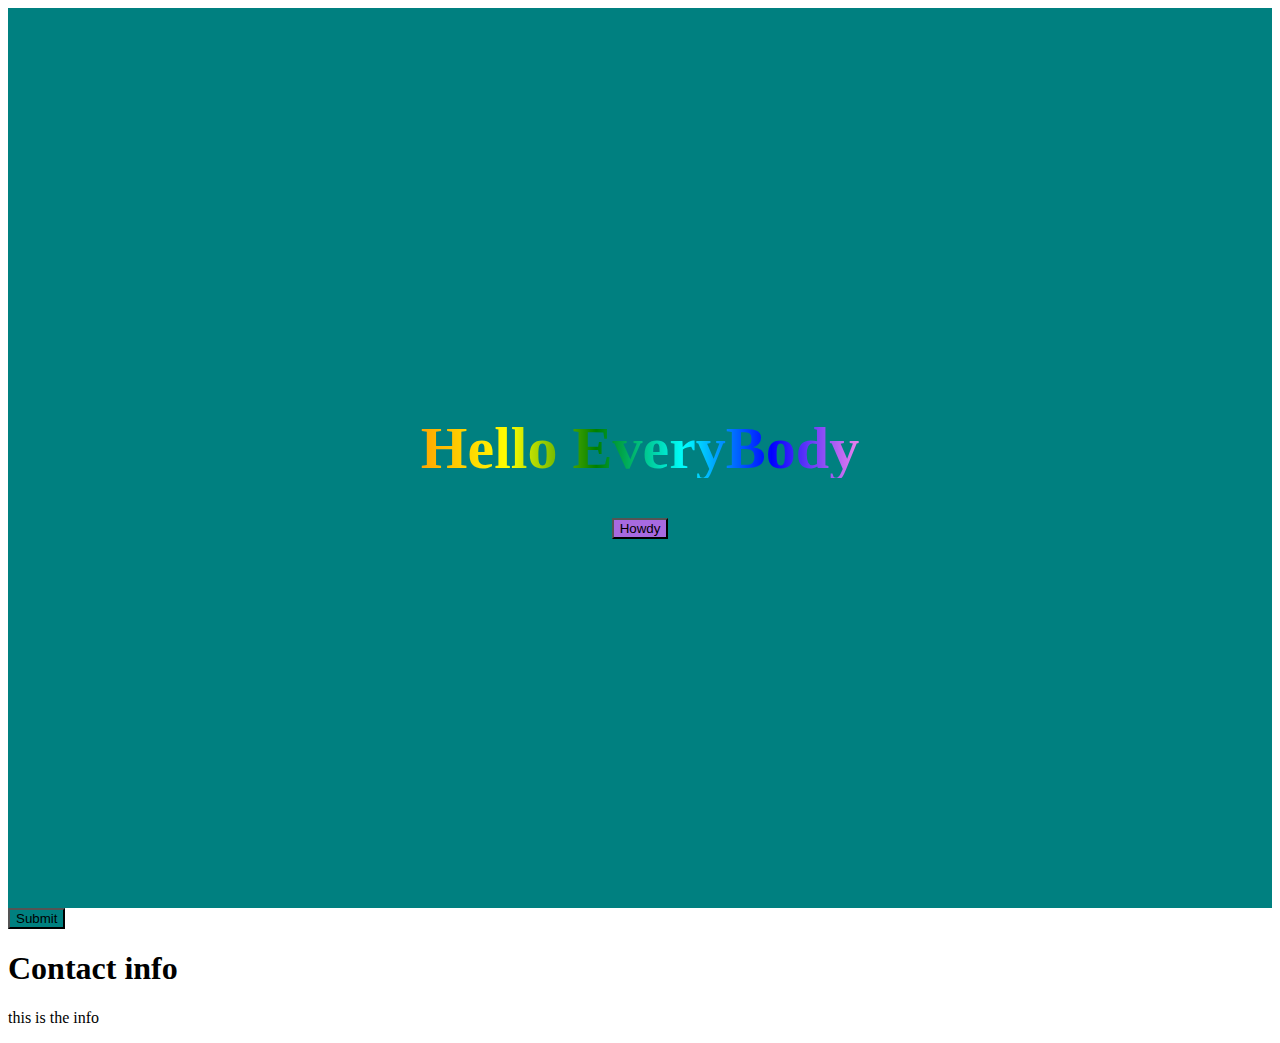
<file: SASS-practice/index.html>
<!DOCTYPE html>
<html lang="en">
<head>
    <meta charset="UTF-8">
    <meta name="viewport" content="width=device-width, initial-scale=1.0">
    <title>SASS practice</title>
    <link rel="stylesheet" href="styles/style.css">
</head>
<body>
    <header>
    <h1 class="rainbow">
        Hello EveryBody
    </h1>
    <button>Howdy</button>
    </header>
    <div class="contact">
        <button>Submit</button>
        <div class="info">
            <h1>Contact info</h1>
            <p>this is the info</p>

        </div>

    </div>
</body>
</html>
</file>
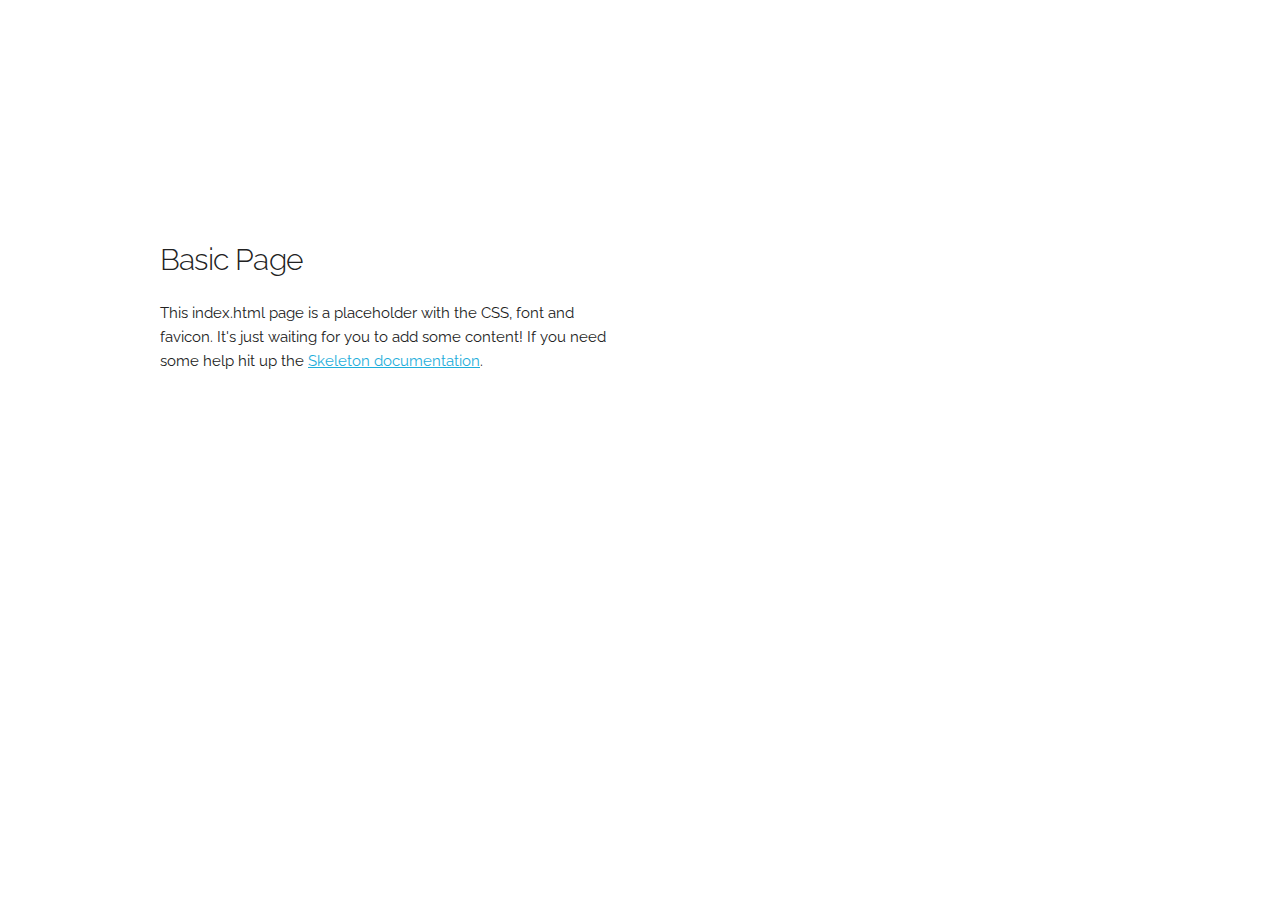
<file: Skeleton-2.0.4/index.html>
<!DOCTYPE html>
<html lang="en">
<head>

  <!-- Basic Page Needs
  –––––––––––––––––––––––––––––––––––––––––––––––––– -->
  <meta charset="utf-8">
  <title>Your page title here :)</title>
  <meta name="description" content="">
  <meta name="author" content="">

  <!-- Mobile Specific Metas
  –––––––––––––––––––––––––––––––––––––––––––––––––– -->
  <meta name="viewport" content="width=device-width, initial-scale=1">

  <!-- FONT
  –––––––––––––––––––––––––––––––––––––––––––––––––– -->
  <link href="//fonts.googleapis.com/css?family=Raleway:400,300,600" rel="stylesheet" type="text/css">

  <!-- CSS
  –––––––––––––––––––––––––––––––––––––––––––––––––– -->
  <link rel="stylesheet" href="css/normalize.css">
  <link rel="stylesheet" href="css/skeleton.css">

  <!-- Favicon
  –––––––––––––––––––––––––––––––––––––––––––––––––– -->
  <link rel="icon" type="image/png" href="images/favicon.png">

</head>
<body>

  <!-- Primary Page Layout
  –––––––––––––––––––––––––––––––––––––––––––––––––– -->
  <div class="container">
    <div class="row">
      <div class="one-half column" style="margin-top: 25%">
        <h4>Basic Page</h4>
        <p>This index.html page is a placeholder with the CSS, font and favicon. It's just waiting for you to add some content! If you need some help hit up the <a href="http://www.getskeleton.com">Skeleton documentation</a>.</p>
      </div>
    </div>
  </div>

<!-- End Document
  –––––––––––––––––––––––––––––––––––––––––––––––––– -->
</body>
</html>
</file>
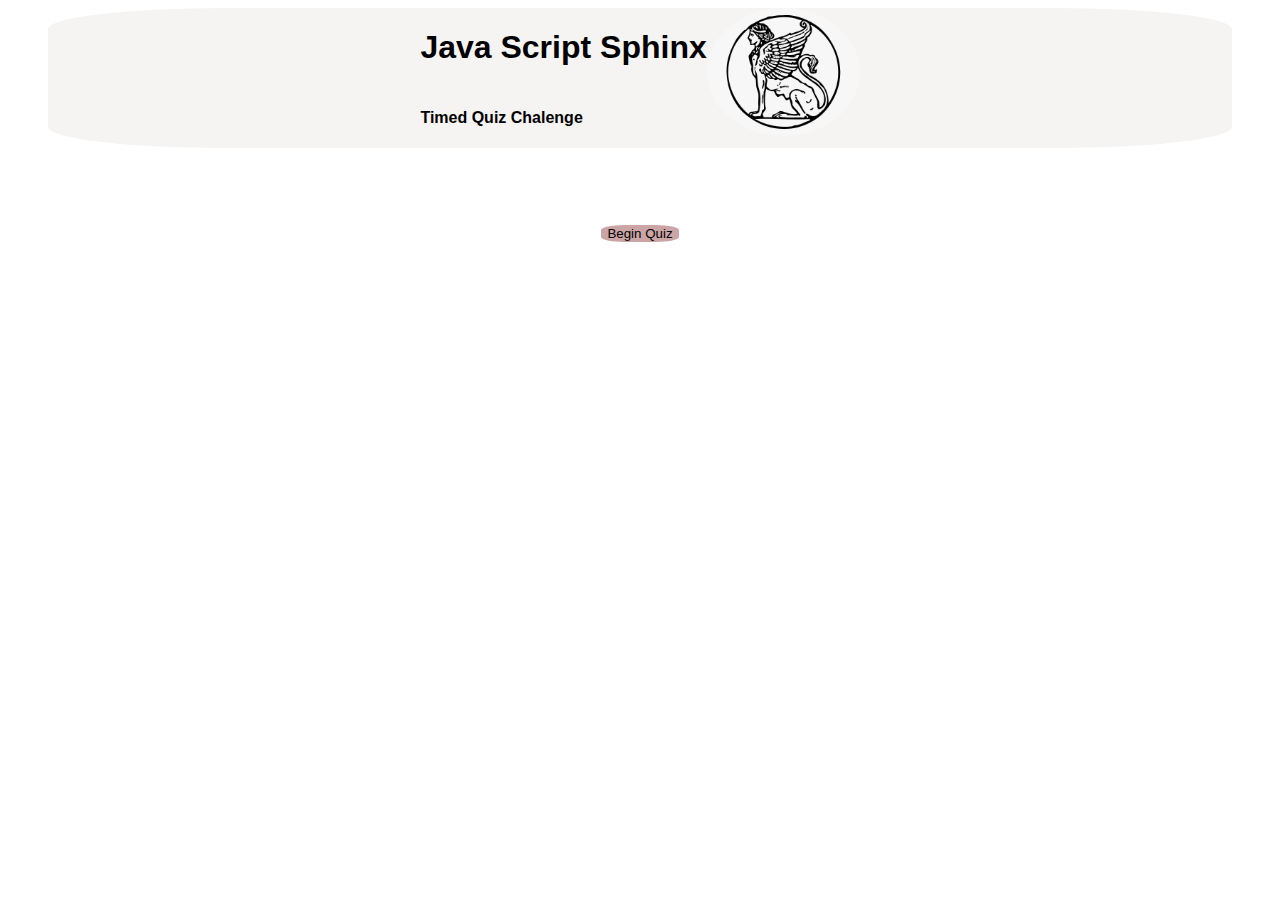
<file: Develop/js-sphynx/index.html>
<!DOCTYPE html>
<html lang="en">
<head>
    <meta charset="UTF-8">
    <meta name="viewport" content="width=device-width, initial-scale=1.0">
    <title>Java Script Quiz Sphinx</title>
    <link rel="stylesheet" href="./assets/style.css">
</head>
<body>
    <header>
        
        <div class="page-title">
        <h1>Java Script Sphinx</h1>
        <h4>Timed Quiz Chalenge <span id = "timer"></span></h4>
        </div>
        <img src="./assets/SphynxImage.png" alt="Spynx Icon">
        
    </header>
    <main id="quiz-content">
        <div id="question"></div>
        <div id= "choices">
            <div class="choice" id="A" onclick="checkAnswer('A')">
            </div>
            
            <div class="choice" id="B" onclick="checkAnswer('B')" >
            </div>
            
            <div class="choice" id="C" onclick="checkAnswer('C')">
            </div>
        
        </div>
    </main>
    <div id="start-button-container">
        <button class="start-button" onclick="start(); timeCount()">Begin Quiz</button>
    </div>
    <script src="./assets/script.js"></script>
</body>

</html>
</file>
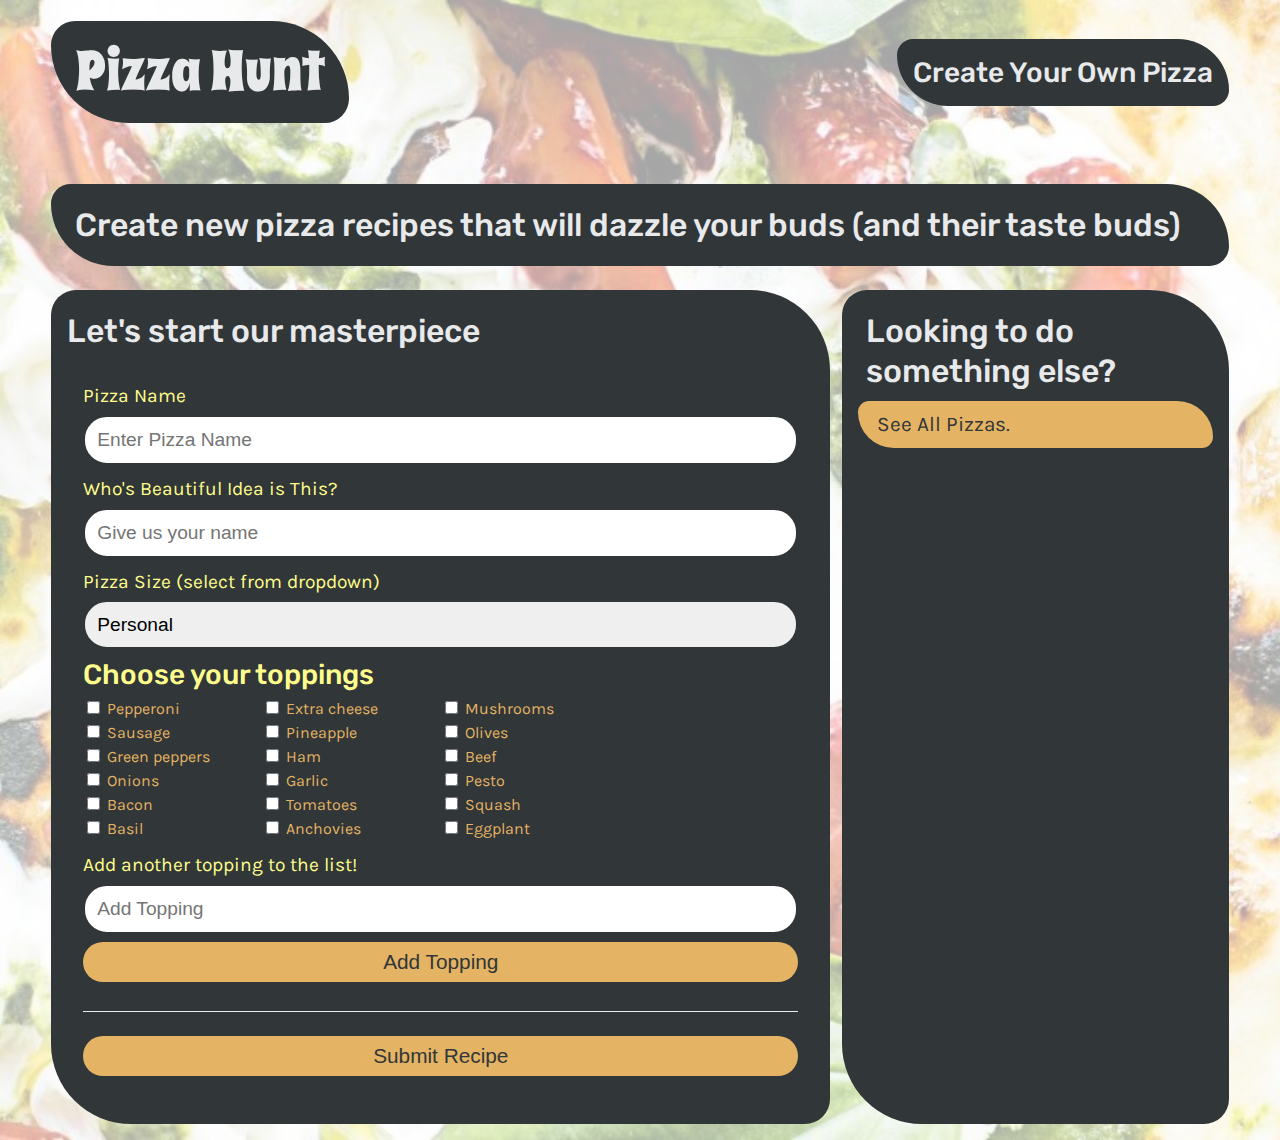
<file: fresh-pizza-hunt/public/add-pizza.html>
<!DOCTYPE html>
<html lang="en">

<head>
  <meta charset="UTF-8" />
  <meta name="viewport" content="width=device-width, initial-scale=1.0" />
  <meta http-equiv="X-UA-Compatible" content="ie=edge" />
  <title>Recipe</title>
  <link
    href="https://fonts.googleapis.com/css?family=Spicy+Rice&display=swap&family=Karla:400,700|Rubik:400,400i,700&display=swap"
    rel="stylesheet" />
  <link rel="stylesheet" href="./assets/css/style.css" />
</head>

<body>
  <header class="py-3 mb-3">
    <div class="flex-row justify-space-between align-center container-fluid mx-auto">
      <a href="/">
        <h1 class="text-light bg-dark py-3 px-4 logo round-25-80">Pizza Hunt</h1>
      </a>

      <h3 class="text-light bg-dark p-3 round-25-80">
        Create Your Own Pizza
      </h3>
    </div>
  </header>

  <main class="container-fluid flex-row mx-auto justify-space-between">
    <div class="col-12 py-3 px-4 my-4 bg-dark round-25-80">
      <h2 class="text-light">Create new pizza recipes that will dazzle your buds (and their taste buds)</h2>
    </div>

    <section class="bg-dark p-3 col-12 col-lg-8 mb-3 round-25-80">
      <h2 class="text-light ">Let's start our masterpiece</h2>
      <div class="col-12 col-lg-6 bg-dark p-3 mb-3">
        <div class="form-container">
          <form id="pizza-form">
            <div class="mb-2">
              <label for="pizza-name" class="form-label">Pizza Name</label>
              <input type="text" id="pizza-name" name="pizza-name" class="form-input" placeholder="Enter Pizza Name"
                required />
            </div>
            <div class="mb-2">
              <label for="created-by" class="form-label">Who's Beautiful Idea is This?</label>
              <input type="text" id="created-by" name="created-by" class="form-input" placeholder="Give us your name"
                required />
            </div>
            <div class="mb-2">
              <label for="pizza-size" class="form-label">Pizza Size (select from dropdown)</label>
              <select id="pizza-size" class="form-input">
                <option value="Personal">Personal</option>
                <option value="Small">Small</option>
                <option value="Medium">Medium</option>
                <option value="Large">Large</option>
                <option value="Extra Large">Extra Large</option>
              </select>
            </div>
            <h3 class="text-tertiary">Choose your toppings</h3>
            <div class="flex-row justify-space-between">
              <div class="col-auto">
                <div>
                  <input type="checkbox" id="pepperoni" name="topping" value="Pepperoni">
                  <label for="pepperoni">Pepperoni</label>
                </div>

                <div>
                  <input type="checkbox" id="sausage" name="topping" value="Sausage">
                  <label for="sausage">Sausage</label>
                </div>

                <div>
                  <input type="checkbox" id="green-peppers" name="topping" value="Green Peppers">
                  <label for="green-peppers">Green peppers</label>
                </div>

                <div>
                  <input type="checkbox" id="onions" name="topping" value="Onions">
                  <label for="onions">Onions</label>
                </div>

                <div>
                  <input type="checkbox" id="bacon" name="topping" value="Bacon">
                  <label for="bacon">Bacon</label>
                </div>

                <div>
                  <input type="checkbox" id="basil" name="topping" value="Basil">
                  <label for="basil">Basil</label>
                </div>
              </div>

              <div class="col-auto">
                <div>
                  <input type="checkbox" id="mushrooms" name="topping">
                  <label for="mushrooms">Extra cheese</label>
                </div>

                <div>
                  <input type="checkbox" id="pineapple" name="topping" value="Pineapple">
                  <label for="pineapple">Pineapple</label>
                </div>

                <div>
                  <input type="checkbox" id="ham" name="topping" value="Ham">
                  <label for="ham">Ham</label>
                </div>

                <div>
                  <input type="checkbox" id="garlic" name="topping" value="Garlic">
                  <label for="garlic">Garlic</label>
                </div>

                <div>
                  <input type="checkbox" id="tomatoes" name="topping" value="Tomatoes">
                  <label for="tomatoes">Tomatoes</label>
                </div>

                <div>
                  <input type="checkbox" id="anchovies" name="topping" value="Anchovies">
                  <label for="anchovies">Anchovies</label>
                </div>
              </div>

              <div class="col-auto">
                <div>
                  <input type="checkbox" id="mushrooms" name="topping" value="Mushrooms">
                  <label for="mushrooms">Mushrooms</label>
                </div>

                <div>
                  <input type="checkbox" id="olives" name="topping" value="Olives">
                  <label for="olives">Olives</label>
                </div>

                <div>
                  <input type="checkbox" id="beef" name="topping" value="Beef">
                  <label for="beef">Beef</label>
                </div>

                <div>
                  <input type="checkbox" id="pesto" name="topping" value="Pesto">
                  <label for="pesto">Pesto</label>
                </div>

                <div>
                  <input type="checkbox" id="squash" name="topping" value="Squash">
                  <label for="squash">Squash</label>
                </div>

                <div>
                  <input type="checkbox" id="eggplant" name="topping" value="Eggplant">
                  <label for="eggplant">Eggplant</label>
                </div>
              </div>

              <!-- custom toppings -->
              <div class="col-auto">
                <div id="custom-toppings-list"></div>
              </div>
            </div>

            <div class="w-100 display-block"></div>

            <label for="new-topping" class="form-label">Add another topping to the list!</label>
            <input type="text" id="new-topping" name="new-topping" class="form-input" placeholder="Add Topping" />

            <button type="button" id="add-topping" class="btn">Add Topping</button>

            <div class="my-4 border-light-top display-block w-100"></div>

            <button type="submit" class="btn w-100 m-auto">Submit Recipe</button>
          </form>
        </div>
    </section>

    <section class="bg-dark p-3 col-12 col-lg-4 mb-3 round-25-80 min-60-vh">
      <h2 class="text-light px-2">Looking to do something else?</h2>
      <nav>
        <a class="btn display-block round-25-80" href="/">See All Pizzas.</a>
      </nav>
    </section>

    </div>
  </main>
  <script src="./assets/js/add-pizza.js"></script>
  <script src="./assets/js/idb.js"></script>
</body>

</html>
</file>
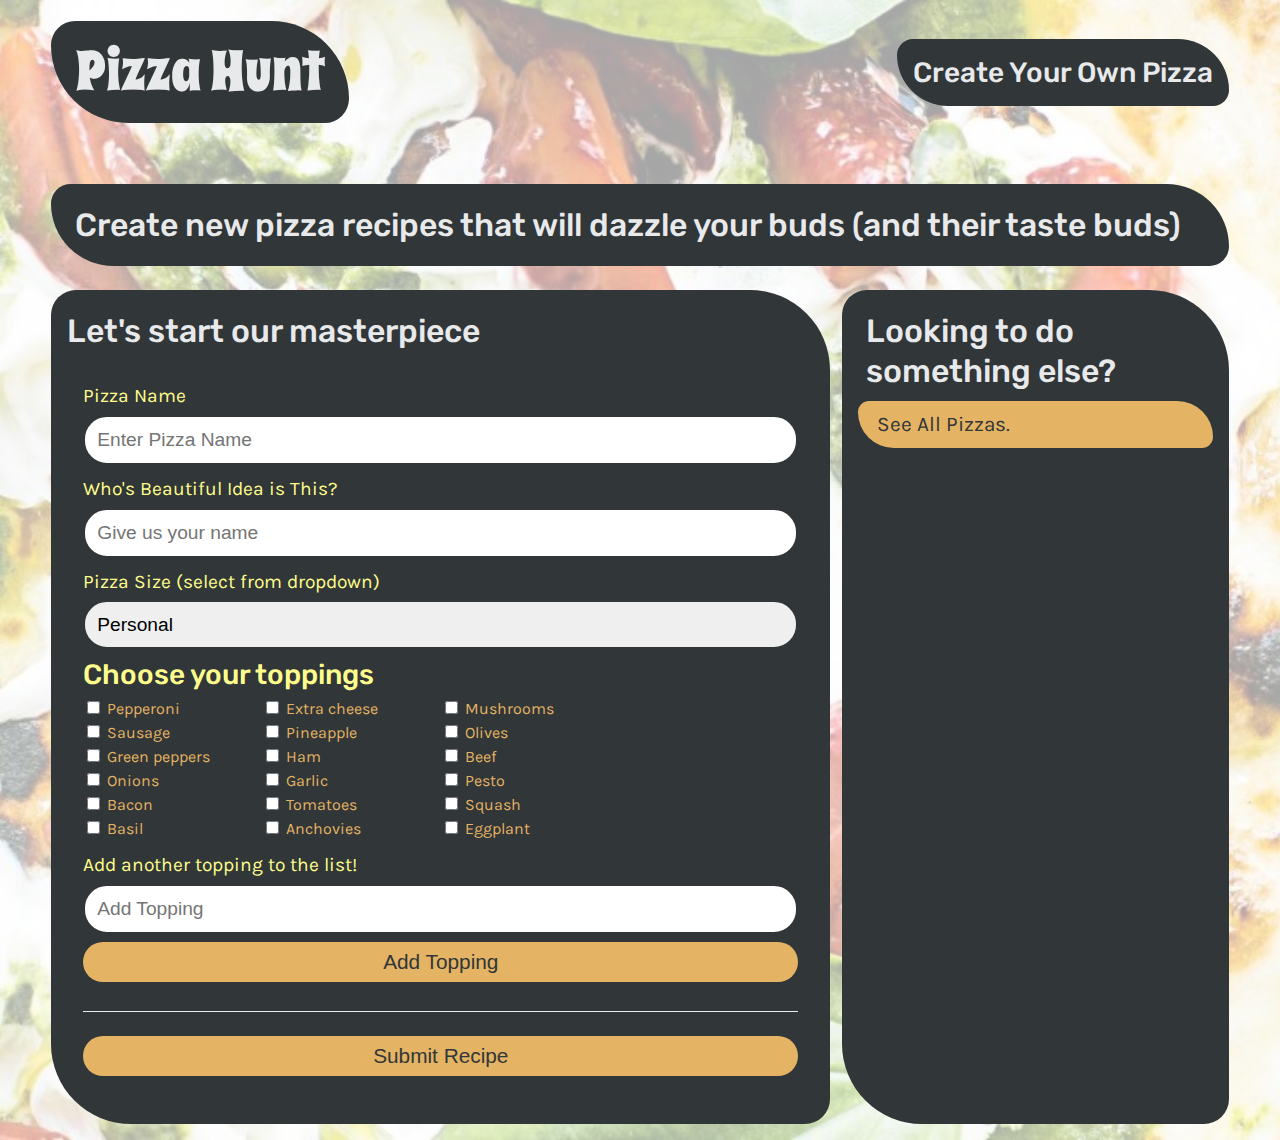
<file: pizza-hunt/public/add-pizza.html>
<!DOCTYPE html>
<html lang="en">

<head>
  <meta charset="UTF-8" />
  <meta name="viewport" content="width=device-width, initial-scale=1.0" />
  <meta http-equiv="X-UA-Compatible" content="ie=edge" />
  <title>Recipe</title>
  <link
    href="https://fonts.googleapis.com/css?family=Spicy+Rice&display=swap&family=Karla:400,700|Rubik:400,400i,700&display=swap"
    rel="stylesheet" />
  <link rel="stylesheet" href="./assets/css/style.css" />
</head>

<body>
  <header class="py-3 mb-3">
    <div class="flex-row justify-space-between align-center container-fluid mx-auto">
      <a href="/">
        <h1 class="text-light bg-dark py-3 px-4 logo round-25-80">Pizza Hunt</h1>
      </a>

      <h3 class="text-light bg-dark p-3 round-25-80">
        Create Your Own Pizza
      </h3>
    </div>
  </header>

  <main class="container-fluid flex-row mx-auto justify-space-between">
    <div class="col-12 py-3 px-4 my-4 bg-dark round-25-80">
      <h2 class="text-light">Create new pizza recipes that will dazzle your buds (and their taste buds)</h2>
    </div>

    <section class="bg-dark p-3 col-12 col-lg-8 mb-3 round-25-80">
      <h2 class="text-light ">Let's start our masterpiece</h2>
      <div class="col-12 col-lg-6 bg-dark p-3 mb-3">
        <div class="form-container">
          <form id="pizza-form">
            <div class="mb-2">
              <label for="pizza-name" class="form-label">Pizza Name</label>
              <input type="text" id="pizza-name" name="pizza-name" class="form-input" placeholder="Enter Pizza Name"
                required />
            </div>
            <div class="mb-2">
              <label for="created-by" class="form-label">Who's Beautiful Idea is This?</label>
              <input type="text" id="created-by" name="created-by" class="form-input" placeholder="Give us your name"
                required />
            </div>
            <div class="mb-2">
              <label for="pizza-size" class="form-label">Pizza Size (select from dropdown)</label>
              <select id="pizza-size" class="form-input">
                <option value="Personal">Personal</option>
                <option value="Small">Small</option>
                <option value="Medium">Medium</option>
                <option value="Large">Large</option>
                <option value="Extra Large">Extra Large</option>
              </select>
            </div>
            <h3 class="text-tertiary">Choose your toppings</h3>
            <div class="flex-row justify-space-between">
              <div class="col-auto">
                <div>
                  <input type="checkbox" id="pepperoni" name="topping" value="Pepperoni">
                  <label for="pepperoni">Pepperoni</label>
                </div>

                <div>
                  <input type="checkbox" id="sausage" name="topping" value="Sausage">
                  <label for="sausage">Sausage</label>
                </div>

                <div>
                  <input type="checkbox" id="green-peppers" name="topping" value="Green Peppers">
                  <label for="green-peppers">Green peppers</label>
                </div>

                <div>
                  <input type="checkbox" id="onions" name="topping" value="Onions">
                  <label for="onions">Onions</label>
                </div>

                <div>
                  <input type="checkbox" id="bacon" name="topping" value="Bacon">
                  <label for="bacon">Bacon</label>
                </div>

                <div>
                  <input type="checkbox" id="basil" name="topping" value="Basil">
                  <label for="basil">Basil</label>
                </div>
              </div>

              <div class="col-auto">
                <div>
                  <input type="checkbox" id="mushrooms" name="topping">
                  <label for="mushrooms">Extra cheese</label>
                </div>

                <div>
                  <input type="checkbox" id="pineapple" name="topping" value="Pineapple">
                  <label for="pineapple">Pineapple</label>
                </div>

                <div>
                  <input type="checkbox" id="ham" name="topping" value="Ham">
                  <label for="ham">Ham</label>
                </div>

                <div>
                  <input type="checkbox" id="garlic" name="topping" value="Garlic">
                  <label for="garlic">Garlic</label>
                </div>

                <div>
                  <input type="checkbox" id="tomatoes" name="topping" value="Tomatoes">
                  <label for="tomatoes">Tomatoes</label>
                </div>

                <div>
                  <input type="checkbox" id="anchovies" name="topping" value="Anchovies">
                  <label for="anchovies">Anchovies</label>
                </div>
              </div>

              <div class="col-auto">
                <div>
                  <input type="checkbox" id="mushrooms" name="topping" value="Mushrooms">
                  <label for="mushrooms">Mushrooms</label>
                </div>

                <div>
                  <input type="checkbox" id="olives" name="topping" value="Olives">
                  <label for="olives">Olives</label>
                </div>

                <div>
                  <input type="checkbox" id="beef" name="topping" value="Beef">
                  <label for="beef">Beef</label>
                </div>

                <div>
                  <input type="checkbox" id="pesto" name="topping" value="Pesto">
                  <label for="pesto">Pesto</label>
                </div>

                <div>
                  <input type="checkbox" id="squash" name="topping" value="Squash">
                  <label for="squash">Squash</label>
                </div>

                <div>
                  <input type="checkbox" id="eggplant" name="topping" value="Eggplant">
                  <label for="eggplant">Eggplant</label>
                </div>
              </div>

              <!-- custom toppings -->
              <div class="col-auto">
                <div id="custom-toppings-list"></div>
              </div>
            </div>

            <div class="w-100 display-block"></div>

            <label for="new-topping" class="form-label">Add another topping to the list!</label>
            <input type="text" id="new-topping" name="new-topping" class="form-input" placeholder="Add Topping" />

            <button type="button" id="add-topping" class="btn">Add Topping</button>

            <div class="my-4 border-light-top display-block w-100"></div>

            <button type="submit" class="btn w-100 m-auto">Submit Recipe</button>
          </form>
        </div>
    </section>

    <section class="bg-dark p-3 col-12 col-lg-4 mb-3 round-25-80 min-60-vh">
      <h2 class="text-light px-2">Looking to do something else?</h2>
      <nav>
        <a class="btn display-block round-25-80" href="/">See All Pizzas.</a>
      </nav>
    </section>

    </div>
  </main>
  <script src="./assets/js/add-pizza.js"></script>
</body>

</html>
</file>
<file: SASS-practice/styles/style.css>
header {
  display: -webkit-box;
  display: -ms-flexbox;
  display: flex;
  -webkit-box-pack: center;
      -ms-flex-pack: center;
          justify-content: center;
  -webkit-box-align: center;
      -ms-flex-align: center;
          align-items: center;
  -webkit-box-orient: vertical;
  -webkit-box-direction: normal;
      -ms-flex-direction: column;
          flex-direction: column;
  background: teal;
  color: rgba(65, 18, 18, 0.787);
  height: 100vh;
}

header button {
  background: #a76ae0;
}

header button:hover {
  background: green;
}

.contact button {
  background: #a76ae0;
  display: -webkit-box;
  display: -ms-flexbox;
  display: flex;
  -webkit-box-pack: center;
      -ms-flex-pack: center;
          justify-content: center;
  -webkit-box-align: center;
      -ms-flex-align: center;
          align-items: center;
  -webkit-box-orient: horizontal;
  -webkit-box-direction: normal;
      -ms-flex-direction: row;
          flex-direction: row;
  background: teal;
}

.rainbow {
  background: -webkit-gradient(linear, left top, right top, from(orange), color-stop(yellow), color-stop(green), color-stop(cyan), color-stop(blue), to(violet));
  background: linear-gradient(to right, orange, yellow, green, cyan, blue, violet);
  -webkit-background-clip: text;
  -webkit-text-fill-color: transparent;
  font-size: 60px;
  line-height: 60px;
}
/*# sourceMappingURL=style.css.map */
</file>
<file: Skeleton-2.0.4/css/skeleton.css>
/*
* Skeleton V2.0.4
* Copyright 2014, Dave Gamache
* www.getskeleton.com
* Free to use under the MIT license.
* http://www.opensource.org/licenses/mit-license.php
* 12/29/2014
*/


/* Table of contents
––––––––––––––––––––––––––––––––––––––––––––––––––
- Grid
- Base Styles
- Typography
- Links
- Buttons
- Forms
- Lists
- Code
- Tables
- Spacing
- Utilities
- Clearing
- Media Queries
*/


/* Grid
–––––––––––––––––––––––––––––––––––––––––––––––––– */
.container {
  position: relative;
  width: 100%;
  max-width: 960px;
  margin: 0 auto;
  padding: 0 20px;
  box-sizing: border-box; }
.column,
.columns {
  width: 100%;
  float: left;
  box-sizing: border-box; }

/* For devices larger than 400px */
@media (min-width: 400px) {
  .container {
    width: 85%;
    padding: 0; }
}

/* For devices larger than 550px */
@media (min-width: 550px) {
  .container {
    width: 80%; }
  .column,
  .columns {
    margin-left: 4%; }
  .column:first-child,
  .columns:first-child {
    margin-left: 0; }

  .one.column,
  .one.columns                    { width: 4.66666666667%; }
  .two.columns                    { width: 13.3333333333%; }
  .three.columns                  { width: 22%;            }
  .four.columns                   { width: 30.6666666667%; }
  .five.columns                   { width: 39.3333333333%; }
  .six.columns                    { width: 48%;            }
  .seven.columns                  { width: 56.6666666667%; }
  .eight.columns                  { width: 65.3333333333%; }
  .nine.columns                   { width: 74.0%;          }
  .ten.columns                    { width: 82.6666666667%; }
  .eleven.columns                 { width: 91.3333333333%; }
  .twelve.columns                 { width: 100%; margin-left: 0; }

  .one-third.column               { width: 30.6666666667%; }
  .two-thirds.column              { width: 65.3333333333%; }

  .one-half.column                { width: 48%; }

  /* Offsets */
  .offset-by-one.column,
  .offset-by-one.columns          { margin-left: 8.66666666667%; }
  .offset-by-two.column,
  .offset-by-two.columns          { margin-left: 17.3333333333%; }
  .offset-by-three.column,
  .offset-by-three.columns        { margin-left: 26%;            }
  .offset-by-four.column,
  .offset-by-four.columns         { margin-left: 34.6666666667%; }
  .offset-by-five.column,
  .offset-by-five.columns         { margin-left: 43.3333333333%; }
  .offset-by-six.column,
  .offset-by-six.columns          { margin-left: 52%;            }
  .offset-by-seven.column,
  .offset-by-seven.columns        { margin-left: 60.6666666667%; }
  .offset-by-eight.column,
  .offset-by-eight.columns        { margin-left: 69.3333333333%; }
  .offset-by-nine.column,
  .offset-by-nine.columns         { margin-left: 78.0%;          }
  .offset-by-ten.column,
  .offset-by-ten.columns          { margin-left: 86.6666666667%; }
  .offset-by-eleven.column,
  .offset-by-eleven.columns       { margin-left: 95.3333333333%; }

  .offset-by-one-third.column,
  .offset-by-one-third.columns    { margin-left: 34.6666666667%; }
  .offset-by-two-thirds.column,
  .offset-by-two-thirds.columns   { margin-left: 69.3333333333%; }

  .offset-by-one-half.column,
  .offset-by-one-half.columns     { margin-left: 52%; }

}


/* Base Styles
–––––––––––––––––––––––––––––––––––––––––––––––––– */
/* NOTE
html is set to 62.5% so that all the REM measurements throughout Skeleton
are based on 10px sizing. So basically 1.5rem = 15px :) */
html {
  font-size: 62.5%; }
body {
  font-size: 1.5em; /* currently ems cause chrome bug misinterpreting rems on body element */
  line-height: 1.6;
  font-weight: 400;
  font-family: "Raleway", "HelveticaNeue", "Helvetica Neue", Helvetica, Arial, sans-serif;
  color: #222; }


/* Typography
–––––––––––––––––––––––––––––––––––––––––––––––––– */
h1, h2, h3, h4, h5, h6 {
  margin-top: 0;
  margin-bottom: 2rem;
  font-weight: 300; }
h1 { font-size: 4.0rem; line-height: 1.2;  letter-spacing: -.1rem;}
h2 { font-size: 3.6rem; line-height: 1.25; letter-spacing: -.1rem; }
h3 { font-size: 3.0rem; line-height: 1.3;  letter-spacing: -.1rem; }
h4 { font-size: 2.4rem; line-height: 1.35; letter-spacing: -.08rem; }
h5 { font-size: 1.8rem; line-height: 1.5;  letter-spacing: -.05rem; }
h6 { font-size: 1.5rem; line-height: 1.6;  letter-spacing: 0; }

/* Larger than phablet */
@media (min-width: 550px) {
  h1 { font-size: 5.0rem; }
  h2 { font-size: 4.2rem; }
  h3 { font-size: 3.6rem; }
  h4 { font-size: 3.0rem; }
  h5 { font-size: 2.4rem; }
  h6 { font-size: 1.5rem; }
}

p {
  margin-top: 0; }


/* Links
–––––––––––––––––––––––––––––––––––––––––––––––––– */
a {
  color: #1EAEDB; }
a:hover {
  color: #0FA0CE; }


/* Buttons
–––––––––––––––––––––––––––––––––––––––––––––––––– */
.button,
button,
input[type="submit"],
input[type="reset"],
input[type="button"] {
  display: inline-block;
  height: 38px;
  padding: 0 30px;
  color: #555;
  text-align: center;
  font-size: 11px;
  font-weight: 600;
  line-height: 38px;
  letter-spacing: .1rem;
  text-transform: uppercase;
  text-decoration: none;
  white-space: nowrap;
  background-color: transparent;
  border-radius: 4px;
  border: 1px solid #bbb;
  cursor: pointer;
  box-sizing: border-box; }
.button:hover,
button:hover,
input[type="submit"]:hover,
input[type="reset"]:hover,
input[type="button"]:hover,
.button:focus,
button:focus,
input[type="submit"]:focus,
input[type="reset"]:focus,
input[type="button"]:focus {
  color: #333;
  border-color: #888;
  outline: 0; }
.button.button-primary,
button.button-primary,
input[type="submit"].button-primary,
input[type="reset"].button-primary,
input[type="button"].button-primary {
  color: #FFF;
  background-color: #33C3F0;
  border-color: #33C3F0; }
.button.button-primary:hover,
button.button-primary:hover,
input[type="submit"].button-primary:hover,
input[type="reset"].button-primary:hover,
input[type="button"].button-primary:hover,
.button.button-primary:focus,
button.button-primary:focus,
input[type="submit"].button-primary:focus,
input[type="reset"].button-primary:focus,
input[type="button"].button-primary:focus {
  color: #FFF;
  background-color: #1EAEDB;
  border-color: #1EAEDB; }


/* Forms
–––––––––––––––––––––––––––––––––––––––––––––––––– */
input[type="email"],
input[type="number"],
input[type="search"],
input[type="text"],
input[type="tel"],
input[type="url"],
input[type="password"],
textarea,
select {
  height: 38px;
  padding: 6px 10px; /* The 6px vertically centers text on FF, ignored by Webkit */
  background-color: #fff;
  border: 1px solid #D1D1D1;
  border-radius: 4px;
  box-shadow: none;
  box-sizing: border-box; }
/* Removes awkward default styles on some inputs for iOS */
input[type="email"],
input[type="number"],
input[type="search"],
input[type="text"],
input[type="tel"],
input[type="url"],
input[type="password"],
textarea {
  -webkit-appearance: none;
     -moz-appearance: none;
          appearance: none; }
textarea {
  min-height: 65px;
  padding-top: 6px;
  padding-bottom: 6px; }
input[type="email"]:focus,
input[type="number"]:focus,
input[type="search"]:focus,
input[type="text"]:focus,
input[type="tel"]:focus,
input[type="url"]:focus,
input[type="password"]:focus,
textarea:focus,
select:focus {
  border: 1px solid #33C3F0;
  outline: 0; }
label,
legend {
  display: block;
  margin-bottom: .5rem;
  font-weight: 600; }
fieldset {
  padding: 0;
  border-width: 0; }
input[type="checkbox"],
input[type="radio"] {
  display: inline; }
label > .label-body {
  display: inline-block;
  margin-left: .5rem;
  font-weight: normal; }


/* Lists
–––––––––––––––––––––––––––––––––––––––––––––––––– */
ul {
  list-style: circle inside; }
ol {
  list-style: decimal inside; }
ol, ul {
  padding-left: 0;
  margin-top: 0; }
ul ul,
ul ol,
ol ol,
ol ul {
  margin: 1.5rem 0 1.5rem 3rem;
  font-size: 90%; }
li {
  margin-bottom: 1rem; }


/* Code
–––––––––––––––––––––––––––––––––––––––––––––––––– */
code {
  padding: .2rem .5rem;
  margin: 0 .2rem;
  font-size: 90%;
  white-space: nowrap;
  background: #F1F1F1;
  border: 1px solid #E1E1E1;
  border-radius: 4px; }
pre > code {
  display: block;
  padding: 1rem 1.5rem;
  white-space: pre; }


/* Tables
–––––––––––––––––––––––––––––––––––––––––––––––––– */
th,
td {
  padding: 12px 15px;
  text-align: left;
  border-bottom: 1px solid #E1E1E1; }
th:first-child,
td:first-child {
  padding-left: 0; }
th:last-child,
td:last-child {
  padding-right: 0; }


/* Spacing
–––––––––––––––––––––––––––––––––––––––––––––––––– */
button,
.button {
  margin-bottom: 1rem; }
input,
textarea,
select,
fieldset {
  margin-bottom: 1.5rem; }
pre,
blockquote,
dl,
figure,
table,
p,
ul,
ol,
form {
  margin-bottom: 2.5rem; }


/* Utilities
–––––––––––––––––––––––––––––––––––––––––––––––––– */
.u-full-width {
  width: 100%;
  box-sizing: border-box; }
.u-max-full-width {
  max-width: 100%;
  box-sizing: border-box; }
.u-pull-right {
  float: right; }
.u-pull-left {
  float: left; }


/* Misc
–––––––––––––––––––––––––––––––––––––––––––––––––– */
hr {
  margin-top: 3rem;
  margin-bottom: 3.5rem;
  border-width: 0;
  border-top: 1px solid #E1E1E1; }


/* Clearing
–––––––––––––––––––––––––––––––––––––––––––––––––– */

/* Self Clearing Goodness */
.container:after,
.row:after,
.u-cf {
  content: "";
  display: table;
  clear: both; }


/* Media Queries
–––––––––––––––––––––––––––––––––––––––––––––––––– */
/*
Note: The best way to structure the use of media queries is to create the queries
near the relevant code. For example, if you wanted to change the styles for buttons
on small devices, paste the mobile query code up in the buttons section and style it
there.
*/


/* Larger than mobile */
@media (min-width: 400px) {}

/* Larger than phablet (also point when grid becomes active) */
@media (min-width: 550px) {}

/* Larger than tablet */
@media (min-width: 750px) {}

/* Larger than desktop */
@media (min-width: 1000px) {}

/* Larger than Desktop HD */
@media (min-width: 1200px) {}
</file>
<file: Develop/js-sphynx/assets/style.css>
/*Header Styles*/ 
*{ font-family: Arial, Helvetica, sans-serif;
 
}

header{
    display: flex;
    justify-content: center;
    align-content: flex-end;
    background-color: rgb(246, 244, 243);
    margin-left: 40px;
    margin-right: 40px;
    
    border-radius: 15%;
    
    
}
.page-title{
    
    font-weight: bolder;
    display: flex;
    align-self: flex-end;
    flex-direction: column;
    margin: 0;

}

#timer{
    align-self: flex-end;
    overflow: hidden;
}
img{
    max-width: 15vw;
    max-height: 10vw;
    border-radius: 50%;
}



/*Quiz sheet styles*/
main{
    display:flex;
    justify-content: center;
    flex-direction: column;
    margin: 3vw;
    text-align: center;
}
.choice{
    font-style: italic;
}
.choice:hover{
    background-color: rgb(126, 30, 30,.4);

}
#start-button-container{
    display: flex;
    align-items: center;
}
.start-button{
    border-radius: 30%;
    border: 20px;
    background-color: rgb(126, 30, 30,.4);
    margin:auto;
}
</file>
<file: fresh-pizza-hunt/public/assets/css/style.css>
:root {
  --primary: #e4b363;
  --secondary: #ef6461;
  --tertiary: #fffd8c;
  --quaternary: #e0dfd5;
  --quinary: #fcf83b;
  --light: #e8e9eb;
  --dark: #313638;
  --border-radius: 1.5rem;
  --spacing-one: calc(1rem * 0.25);
  --spacing-two: calc(1rem * 0.5);
  --spacing-three: 1rem;
  --spacing-four: calc(1rem * 1.5);
  --spacing-five: calc(1rem * 3);
}

* {
  box-sizing: border-box;
}

html,
body {
  min-height: 100%;
}

body {
  margin: 0;
  padding: 0;
  font-family: 'Karla', sans-serif;
  font-weight: 400;
  color: var(--primary);
  line-height: 1.5;
  font-size: 16px;
  background-image: url('../images/header-bg.jpg');
  background-size: cover;
  background-repeat: no-repeat;
  background-blend-mode: color;
  background-color: rgba(255, 255, 255, 0.65);
}

h1,
h2,
h3,
h4,
h5,
h6 {
  font-family: 'Rubik', sans-serif;
  font-weight: 500;
  margin: 5px 0;
  color: var(--tertiary);
  line-height: 1.25;
}

h1 {
  font-size: 2.25rem;
}

h2 {
  font-size: 2rem;
}

h3 {
  font-size: 1.75rem;
}

h4 {
  font-size: 1.5rem;
}

h5 {
  font-size: 1.25rem;
}

h6 {
  font-size: 1rem;
}

p {
  font-size: 1.1rem;
  margin-top: 0;
}

a {
  text-decoration: none;
}

nav {
  width: 100%;
  margin-top: 10px;
  justify-content: center;
}

nav a:hover {
  color: var(--secondary);
  background-color: var(--dark);
}

.page-title {
  text-align: center;
  width: 100%;
  margin: 0;
  font-size: 2.5rem;
}

.logo {
  font-family: 'Spicy Rice', cursive;
  font-size: 3.5rem;
}

.btn {
  font-size: 1.3rem;
  text-decoration: none;
  padding: 0.5rem 1.2rem;
  width: 100%;
  margin: 5px 0;
  border-radius: var(--border-radius);
  border: none;
  color: var(--dark);
  outline: none;
  background-color: var(--primary);
}

.btn:hover {
  color: var(--dark);
  background-color: var(--secondary);
}

.btn-inline {
  display: inline;
}

/* CARDS */
.card {
  margin: 0 0 20px 0;
  border: 3px solid var(--dark);
  /* border-radius: var(--border-radius); */
  background-color: var(--tertiary);
  color: var(--dark);
}

.card-header {
  color: var(--light);
  background-color: var(--secondary);
  padding: 0.625rem;
  margin: 0;
  /* border-radius: calc(3rem - 1px) calc(3rem - 1px) 0 0; */
}

.card-body {
  padding: 2.5%;
}

/* FORM */

input.error {
  box-shadow: 0 0 5px 1px red;
}

select {
  -webkit-appearance: none;
  -moz-appearance: none;
  appearance: none;
}

.form-label,
.form-input,
.form-textarea {
  display: block;
}

.form-textarea {
  resize: none;
}

.form-label {
  font-size: 1.2rem;
  margin: 0.625rem 0 0.25rem;
  color: var(--tertiary);
}

.form-input {
  width: 100%;
  padding: 0.75rem;
  margin: 0.2rem 0;
  font-size: 1.2rem;
  border: 2px solid var(--dark);
  border-radius: var(--border-radius);
  transition: box-shadow 0.2s;
}

.form-input:focus {
  box-shadow: 0 0 10px #fcf83b;
  outline: none;
}

[type='radio']:checked,
[type='radio']:not(:checked) {
  position: absolute;
  left: -9999px;
}
[type='radio']:checked + label,
[type='radio']:not(:checked) + label {
  position: relative;
  padding-left: 25px;
  cursor: pointer;
  line-height: 20px;
  display: inline-block;
  color: var(--secondary);
  margin-right: 0.2rem;
}

[type='radio']:checked + label:before,
[type='radio']:not(:checked) + label:before {
  content: '';
  position: absolute;
  left: 0;
  top: 0;
  width: 18px;
  height: 18px;
  border: 2px solid var(--secondary);
  border-radius: 100%;
  background: #fff;
}
[type='radio']:checked + label:after,
[type='radio']:not(:checked) + label:after {
  content: '';
  width: 12px;
  height: 12px;
  background-color: var(--secondary);
  position: absolute;
  top: 5px;
  left: 5px;
  border-radius: 100%;
  -webkit-transition: all 0.2s ease;
  transition: all 0.2s ease;
}

[type='radio']:not(:checked) + label:after {
  opacity: 0;
  -webkit-transform: scale(0);
  transform: scale(0);
}

[type='radio']:checked + label:after {
  opacity: 1;
  -webkit-transform: scale(1);
  transform: scale(1);
}

/* LAYOUT */
.container {
  width: 85%;
  max-width: 1200px;
  margin-left: auto;
  margin-right: auto;
}

.container-fluid {
  width: 92%;
}

/* DISPLAY */
.display-none {
  display: none;
}

.display-block {
  display: block;
}

.display-inline-block {
  display: inline-block;
}

.display-inline {
  display: inline;
}

.rounded {
  border-radius: var(--border-radius);
}

/* HEIGHT / WIDTH UTILS */

.w-100 {
  width: 100%;
}

.w-75 {
  width: 75%;
}

.w-50 {
  width: 50%;
}

.w-22 {
  width: 22%;
}

.w-20 {
  width: 20%;
}

.min-100-vh {
  min-height: 100vh;
}

.min-60-vh {
  min-height: 60vh;
}

.min-100-vw {
  min-width: 100vw;
}

/* MARGIN/PADDING UTILS */

/* Margin - all sides */
.m-0 {
  margin: 0;
}

.m-1 {
  margin: var(--spacing-one);
}

.m-2 {
  margin: var(--spacing-two);
}

.m-3 {
  margin: var(--spacing-three);
}

.m-4 {
  margin: var(--spacing-four);
}

.m-5 {
  margin: var(--spacing-five);
}

.m-auto {
  margin: auto;
}

/* Margin-bottom */

.mb-0 {
  margin-bottom: 0;
}

.mb-1 {
  margin-bottom: var(--spacing-one);
}

.mb-2 {
  margin-bottom: var(--spacing-two);
}

.mb-3 {
  margin-bottom: var(--spacing-three);
}

.mb-4 {
  margin-bottom: var(--spacing-four);
}

.mb-5 {
  margin-bottom: var(--spacing-five);
}

.mb-auto {
  margin-bottom: auto;
}

/* Margin-top */

.mt-0 {
  margin-top: 0;
}

.mt-1 {
  margin-top: var(--spacing-one);
}

.mt-2 {
  margin-top: var(--spacing-two);
}

.mt-3 {
  margin-top: var(--spacing-three);
}

.mt-4 {
  margin-top: var(--spacing-four);
}

.mt-5 {
  margin-top: var(--spacing-five);
}

.mt-auto {
  margin-top: auto;
}

/* Margin-right */

.mr-0 {
  margin-right: 0;
}

.mr-1 {
  margin-right: var(--spacing-one);
}

.mr-2 {
  margin-right: var(--spacing-two);
}

.mr-3 {
  margin-right: var(--spacing-three);
}

.mr-4 {
  margin-right: var(--spacing-four);
}

.mr-5 {
  margin-right: var(--spacing-five);
}

.mr-auto {
  margin-right: auto;
}

/* Margin-left */

.ml-0 {
  margin-left: 0;
}

.ml-1 {
  margin-left: var(--spacing-one);
}

.ml-2 {
  margin-left: var(--spacing-two);
}

.ml-3 {
  margin-left: var(--spacing-three);
}

.ml-4 {
  margin-left: var(--spacing-four);
}

.ml-5 {
  margin-left: var(--spacing-five);
}

.ml-auto {
  margin-left: auto;
}

/* Margin - x axis */

.mx-0 {
  margin-right: 0;
  margin-left: 0;
}

.mx-1 {
  margin-right: var(--spacing-one);
  margin-left: var(--spacing-one);
}

.mx-2 {
  margin-right: var(--spacing-two);
  margin-left: var(--spacing-two);
}

.mx-3 {
  margin-right: var(--spacing-three);
  margin-left: var(--spacing-three);
}

.mx-4 {
  margin-right: var(--spacing-four);
  margin-left: var(--spacing-four);
}

.mx-5 {
  margin-right: var(--spacing-five);
  margin-left: var(--spacing-five);
}

.mx-auto {
  margin-right: auto;
  margin-left: auto;
}

/* Margin - y axis */

.my-0 {
  margin-top: 0;
  margin-bottom: 0;
}

.my-1 {
  margin-top: var(--spacing-one);
  margin-bottom: var(--spacing-one);
}

.my-2 {
  margin-top: var(--spacing-two);
  margin-bottom: var(--spacing-two);
}

.my-3 {
  margin-top: var(--spacing-three);
  margin-bottom: var(--spacing-three);
}

.my-4 {
  margin-top: var(--spacing-four);
  margin-bottom: var(--spacing-four);
}

.my-5 {
  margin-top: var(--spacing-five);
  margin-bottom: var(--spacing-five);
}

.my-auto {
  margin-top: auto;
  margin-bottom: auto;
}

/* Padding - all sides */
.p-0 {
  padding: 0;
}

.p-1 {
  padding: var(--spacing-one);
}

.p-2 {
  padding: var(--spacing-two);
}

.p-3 {
  padding: var(--spacing-three);
}

.p-4 {
  padding: var(--spacing-four);
}

.p-5 {
  padding: var(--spacing-five);
}

.p-auto {
  padding: auto;
}

/* padding-bottom */

.pb-0 {
  padding-bottom: 0;
}

.pb-1 {
  padding-bottom: var(--spacing-one);
}

.pb-2 {
  padding-bottom: var(--spacing-two);
}

.pb-3 {
  padding-bottom: var(--spacing-three);
}

.pb-4 {
  padding-bottom: var(--spacing-four);
}

.pb-5 {
  padding-bottom: var(--spacing-five);
}

.pb-auto {
  padding-bottom: auto;
}

/* padding-top */

.pt-0 {
  padding-top: 0;
}

.pt-1 {
  padding-top: var(--spacing-one);
}

.pt-2 {
  padding-top: var(--spacing-two);
}

.pt-3 {
  padding-top: var(--spacing-three);
}

.pt-4 {
  padding-top: var(--spacing-four);
}

.pt-5 {
  padding-top: var(--spacing-five);
}

.pt-auto {
  padding-top: auto;
}

/* padding-right */

.pr-0 {
  padding-right: 0;
}

.pr-1 {
  padding-right: var(--spacing-one);
}

.pr-2 {
  padding-right: var(--spacing-two);
}

.pr-3 {
  padding-right: var(--spacing-three);
}

.pr-4 {
  padding-right: var(--spacing-four);
}

.pr-5 {
  padding-right: var(--spacing-five);
}

.pr-auto {
  padding-right: auto;
}

/* padding-left */

.pl-0 {
  padding-left: 0;
}

.pl-1 {
  padding-left: var(--spacing-one);
}

.pl-2 {
  padding-left: var(--spacing-two);
}

.pl-3 {
  padding-left: var(--spacing-three);
}

.pl-4 {
  padding-left: var(--spacing-four);
}

.pl-5 {
  padding-left: var(--spacing-five);
}

.pl-auto {
  padding-left: auto;
}

/* padding - x axis */

.px-0 {
  padding-right: 0;
  padding-left: 0;
}

.px-1 {
  padding-right: var(--spacing-one);
  padding-left: var(--spacing-one);
}

.px-2 {
  padding-right: var(--spacing-two);
  padding-left: var(--spacing-two);
}

.px-3 {
  padding-right: var(--spacing-three);
  padding-left: var(--spacing-three);
}

.px-4 {
  padding-right: var(--spacing-four);
  padding-left: var(--spacing-four);
}

.px-5 {
  padding-right: var(--spacing-five);
  padding-left: var(--spacing-five);
}

.px-auto {
  padding-right: auto;
  padding-left: auto;
}

/* Padding - y axis */

.py-0 {
  padding-top: 0;
  padding-bottom: 0;
}

.py-1 {
  padding-top: var(--spacing-one);
  padding-bottom: var(--spacing-one);
}

.py-2 {
  padding-top: var(--spacing-two);
  padding-bottom: var(--spacing-two);
}

.py-3 {
  padding-top: var(--spacing-three);
  padding-bottom: var(--spacing-three);
}

.py-4 {
  padding-top: var(--spacing-four);
  padding-bottom: var(--spacing-four);
}

.py-5 {
  padding-top: var(--spacing-five);
  padding-bottom: var(--spacing-five);
}

.py-auto {
  padding-top: auto;
  padding-bottom: auto;
}

.round-25-80 {
  border-radius: 25px 80px;
}

.round-80-25 {
  border-radius: 80px 25px;
}

.opacity-8 {
  opacity: 0.8;
}
/* FONT UTILS */
.text-uppercase {
  text-transform: uppercase;
}

.text-center {
  text-align: center;
}

.text-justify {
  text-align: justify;
}

.text-right {
  text-align: right;
}

.text-primary {
  color: var(--primary);
}

.text-secondary {
  color: var(--secondary);
}

.text-tertiary {
  color: var(--tertiary);
}

.text-light {
  color: var(--light);
}

.text-dark {
  color: var(--dark);
}

/* BACKGROUND UTILS */
.bg-primary {
  background-color: var(--primary);
}

.bg-secondary {
  background-color: var(--secondary);
}

.bg-tertiary {
  background-color: var(--tertiary);
}

.bg-quaternary {
  background-color: var(--quaternary);
}

.bg-light {
  background-color: var(--light);
}

.bg-dark {
  background-color: var(--dark);
}

.bg-image {
  background-image: url('../images/header-bg.jpg');
  background-size: cover;
  background-repeat: no-repeat;
  background-blend-mode: multiply;
}

/* FLEX CONTENT */
.flex-row {
  display: flex;
  flex-wrap: wrap;
}

.flex-column {
  display: flex;
  flex-direction: column;
  flex-wrap: wrap;
}

.justify-space-between {
  justify-content: space-between;
}

.justify-space-around {
  justify-content: space-around;
}

.justify-flex-start {
  justify-content: flex-start;
}

.justify-flex-end {
  justify-content: flex-end;
}

.justify-center {
  justify-content: center;
}

.align-stretch {
  align-items: stretch;
}

.align-start {
  align-items: flex-start;
}

.align-end {
  align-items: flex-end;
}

.align-center {
  align-items: center;
}

.col-auto {
  flex-grow: 1;
  flex-basis: 0;
}

.col-1 {
  flex: 0 0 calc(100% * 1 / 12 - 0.5%);
}

.col-2 {
  flex: 0 0 calc(100% * 2 / 12 - 0.5%);
}

.col-3 {
  flex: 0 0 calc(100% * 3 / 12 - 0.5%);
}

.col-4 {
  flex: 0 0 calc(100% * 4 / 12 - 0.5%);
}

.col-5 {
  flex: 0 0 calc(100% * 5 / 12 - 0.5%);
}

.col-6 {
  flex: 0 0 calc(100% * 6 / 12 - 0.5%);
}

.col-7 {
  flex: 0 0 calc(100% * 7 / 12 - 0.5%);
}

.col-8 {
  flex: 0 0 calc(100% * 8 / 12 - 0.5%);
}

.col-9 {
  flex: 0 0 calc(100% * 9 / 12 - 0.5%);
}

.col-10 {
  flex: 0 0 calc(100% * 10 / 12 - 0.5%);
}

.col-11 {
  flex: 0 0 calc(100% * 11 / 12 - 0.5%);
}

.col-12 {
  flex: 0 0 100%;
}

.option-text {
  color: var(--quaternary);
}

.error-text {
  color: red;
}

/* BORDER OPTIONS */
.border-primary {
  border: 1px solid var(--primary);
}

.border-secondary {
  border: 1px solid var(--secondary);
}

.border-tertiary {
  border: 1px solid var(--tertiary);
}

.border-quaternary {
  border: 1px solid var(--quaternary);
}

.border-quinary {
  border: 1px solid var(--quinary);
}

.border-light {
  border: 1px solid var(--light);
}

.border-dark {
  border: 1px solid var(--dark);
}

.border-primary-top {
  border-top: 1px solid var(--primary);
}

.border-secondary-top {
  border-top: 1px solid var(--secondary);
}

.border-tertiary-top {
  border-top: 1px solid var(--tertiary);
}

.border-quaternary-top {
  border-top: 1px solid var(--quaternary);
}

.border-quinary-top {
  border-top: 1px solid var(--quinary);
}

.border-light-top {
  border-top: 1px solid var(--light);
}

.border-dark-top {
  border-top: 1px solid var(--dark);
}

/* custom styles for app */
#back-btn {
  cursor: pointer;
}

#back-btn:hover {
  color: var(--tertiary);
}

/* col-sm */
@media screen and (min-width: 640px) {
  .col-sm-auto {
    flex-grow: 1;
    flex-basis: 0;
  }

  .col-sm-1 {
    flex: 0 0 calc(100% * 1 / 12 - 0.5%);
  }

  .col-sm-2 {
    flex: 0 0 calc(100% * 2 / 12 - 0.5%);
  }

  .col-sm-3 {
    flex: 0 0 calc(100% * 3 / 12 - 0.5%);
  }

  .col-sm-4 {
    flex: 0 0 calc(100% * 4 / 12 - 0.5%);
  }

  .col-sm-5 {
    flex: 0 0 calc(100% * 5 / 12 - 0.5%);
  }

  .col-sm-6 {
    flex: 0 0 calc(100% * 6 / 12 - 0.5%);
  }

  .col-sm-7 {
    flex: 0 0 calc(100% * 7 / 12 - 0.5%);
  }

  .col-sm-8 {
    flex: 0 0 calc(100% * 8 / 12 - 0.5%);
  }

  .col-sm-9 {
    flex: 0 0 calc(100% * 9 / 12 - 0.5%);
  }

  .col-sm-10 {
    flex: 0 0 calc(100% * 10 / 12 - 0.5%);
  }

  .col-sm-11 {
    flex: 0 0 calc(100% * 11 / 12 - 0.5%);
  }

  .col-sm-12 {
    flex: 0 0 100%;
  }
}

/* col-md */
@media screen and (min-width: 768px) {
  .col-md-auto {
    flex-grow: 1;
    flex-basis: 0;
  }

  .col-md-1 {
    flex: 0 0 calc(100% * 1 / 12 - 0.5%);
  }

  .col-md-2 {
    flex: 0 0 calc(100% * 2 / 12 - 0.5%);
  }

  .col-md-3 {
    flex: 0 0 calc(100% * 3 / 12 - 0.5%);
  }

  .col-md-4 {
    flex: 0 0 calc(100% * 4 / 12 - 0.5%);
  }

  .col-md-5 {
    flex: 0 0 calc(100% * 5 / 12 - 0.5%);
  }

  .col-md-6 {
    flex: 0 0 calc(100% * 6 / 12 - 0.5%);
  }

  .col-md-7 {
    flex: 0 0 calc(100% * 7 / 12 - 0.5%);
  }

  .col-md-8 {
    flex: 0 0 calc(100% * 8 / 12 - 0.5%);
  }

  .col-md-9 {
    flex: 0 0 calc(100% * 9 / 12 - 0.5%);
  }

  .col-md-10 {
    flex: 0 0 calc(100% * 10 / 12 - 0.5%);
  }

  .col-md-11 {
    flex: 0 0 calc(100% * 11 / 12 - 0.5%);
  }

  .col-md-12 {
    flex: 0 0 100%;
  }
}

/* col-lg */
@media screen and (min-width: 992px) {
  nav {
    width: auto;
    justify-content: flex-end;
  }

  .page-title {
    width: auto;
  }

  .col-md-auto {
    flex-grow: 1;
    flex-basis: 0;
  }

  .col-lg-1 {
    flex: 0 0 calc(100% * 1 / 12 - 0.5%);
  }

  .col-lg-2 {
    flex: 0 0 calc(100% * 2 / 12 - 0.5%);
  }

  .col-lg-3 {
    flex: 0 0 calc(100% * 3 / 12 - 0.5%);
  }

  .col-lg-4 {
    flex: 0 0 calc(100% * 4 / 12 - 0.5%);
  }

  .col-lg-5 {
    flex: 0 0 calc(100% * 5 / 12 - 0.5%);
  }

  .col-lg-6 {
    flex: 0 0 calc(100% * 6 / 12 - 0.5%);
  }

  .col-lg-7 {
    flex: 0 0 calc(100% * 7 / 12 - 0.5%);
  }

  .col-lg-8 {
    flex: 0 0 calc(100% * 8 / 12 - 0.5%);
  }

  .col-lg-9 {
    flex: 0 0 calc(100% * 9 / 12 - 0.5%);
  }

  .col-lg-10 {
    flex: 0 0 calc(100% * 10 / 12 - 0.5%);
  }

  .col-lg-11 {
    flex: 0 0 calc(100% * 11 / 12 - 0.5%);
  }

  .col-lg-12 {
    flex: 0 0 100%;
  }
}

/* col-xl */
@media screen and (min-width: 1200px) {
  .col-xl-1 {
    flex: 0 0 calc(100% * 1 / 12 - 0.5%);
  }

  .col-xl-2 {
    flex: 0 0 calc(100% * 2 / 12 - 0.5%);
  }

  .col-xl-3 {
    flex: 0 0 calc(100% * 3 / 12 - 0.5%);
  }

  .col-xl-4 {
    flex: 0 0 calc(100% * 4 / 12 - 0.5%);
  }

  .col-xl-5 {
    flex: 0 0 calc(100% * 5 / 12 - 0.5%);
  }

  .col-xl-6 {
    flex: 0 0 calc(100% * 6 / 12 - 0.5%);
  }

  .col-xl-7 {
    flex: 0 0 calc(100% * 7 / 12 - 0.5%);
  }

  .col-xl-8 {
    flex: 0 0 calc(100% * 8 / 12 - 0.5%);
  }

  .col-xl-9 {
    flex: 0 0 calc(100% * 9 / 12 - 0.5%);
  }

  .col-xl-10 {
    flex: 0 0 calc(100% * 10 / 12 - 0.5%);
  }

  .col-xl-11 {
    flex: 0 0 calc(100% * 11 / 12 - 0.5%);
  }

  .col-xl-12 {
    flex: 0 0 100%;
  }
}
</file>
<file: pizza-hunt/public/assets/css/style.css>
:root {
  --primary: #e4b363;
  --secondary: #ef6461;
  --tertiary: #fffd8c;
  --quaternary: #e0dfd5;
  --quinary: #fcf83b;
  --light: #e8e9eb;
  --dark: #313638;
  --border-radius: 1.5rem;
  --spacing-one: calc(1rem * 0.25);
  --spacing-two: calc(1rem * 0.5);
  --spacing-three: 1rem;
  --spacing-four: calc(1rem * 1.5);
  --spacing-five: calc(1rem * 3);
}

* {
  box-sizing: border-box;
}

html,
body {
  min-height: 100%;
}

body {
  margin: 0;
  padding: 0;
  font-family: 'Karla', sans-serif;
  font-weight: 400;
  color: var(--primary);
  line-height: 1.5;
  font-size: 16px;
  background-image: url('../images/header-bg.jpg');
  background-size: cover;
  background-repeat: no-repeat;
  background-blend-mode: color;
  background-color: rgba(255, 255, 255, 0.65);
}

h1,
h2,
h3,
h4,
h5,
h6 {
  font-family: 'Rubik', sans-serif;
  font-weight: 500;
  margin: 5px 0;
  color: var(--tertiary);
  line-height: 1.25;
}

h1 {
  font-size: 2.25rem;
}

h2 {
  font-size: 2rem;
}

h3 {
  font-size: 1.75rem;
}

h4 {
  font-size: 1.5rem;
}

h5 {
  font-size: 1.25rem;
}

h6 {
  font-size: 1rem;
}

p {
  font-size: 1.1rem;
  margin-top: 0;
}

a {
  text-decoration: none;
}

nav {
  width: 100%;
  margin-top: 10px;
  justify-content: center;
}

nav a:hover {
  color: var(--secondary);
  background-color: var(--dark);
}

.page-title {
  text-align: center;
  width: 100%;
  margin: 0;
  font-size: 2.5rem;
}

.logo {
  font-family: 'Spicy Rice', cursive;
  font-size: 3.5rem;
}

.btn {
  font-size: 1.3rem;
  text-decoration: none;
  padding: 0.5rem 1.2rem;
  width: 100%;
  margin: 5px 0;
  border-radius: var(--border-radius);
  border: none;
  color: var(--dark);
  outline: none;
  background-color: var(--primary);
}

.btn:hover {
  color: var(--dark);
  background-color: var(--secondary);
}

.btn-inline {
  display: inline;
}

/* CARDS */
.card {
  margin: 0 0 20px 0;
  border: 3px solid var(--dark);
  /* border-radius: var(--border-radius); */
  background-color: var(--tertiary);
  color: var(--dark);
}

.card-header {
  color: var(--light);
  background-color: var(--secondary);
  padding: 0.625rem;
  margin: 0;
  /* border-radius: calc(3rem - 1px) calc(3rem - 1px) 0 0; */
}

.card-body {
  padding: 2.5%;
}

/* FORM */

input.error {
  box-shadow: 0 0 5px 1px red;
}

select {
  -webkit-appearance: none;
  -moz-appearance: none;
  appearance: none;
}

.form-label,
.form-input,
.form-textarea {
  display: block;
}

.form-textarea {
  resize: none;
}

.form-label {
  font-size: 1.2rem;
  margin: 0.625rem 0 0.25rem;
  color: var(--tertiary);
}

.form-input {
  width: 100%;
  padding: 0.75rem;
  margin: 0.2rem 0;
  font-size: 1.2rem;
  border: 2px solid var(--dark);
  border-radius: var(--border-radius);
  transition: box-shadow 0.2s;
}

.form-input:focus {
  box-shadow: 0 0 10px #fcf83b;
  outline: none;
}

[type='radio']:checked,
[type='radio']:not(:checked) {
  position: absolute;
  left: -9999px;
}
[type='radio']:checked + label,
[type='radio']:not(:checked) + label {
  position: relative;
  padding-left: 25px;
  cursor: pointer;
  line-height: 20px;
  display: inline-block;
  color: var(--secondary);
  margin-right: 0.2rem;
}

[type='radio']:checked + label:before,
[type='radio']:not(:checked) + label:before {
  content: '';
  position: absolute;
  left: 0;
  top: 0;
  width: 18px;
  height: 18px;
  border: 2px solid var(--secondary);
  border-radius: 100%;
  background: #fff;
}
[type='radio']:checked + label:after,
[type='radio']:not(:checked) + label:after {
  content: '';
  width: 12px;
  height: 12px;
  background-color: var(--secondary);
  position: absolute;
  top: 5px;
  left: 5px;
  border-radius: 100%;
  -webkit-transition: all 0.2s ease;
  transition: all 0.2s ease;
}

[type='radio']:not(:checked) + label:after {
  opacity: 0;
  -webkit-transform: scale(0);
  transform: scale(0);
}

[type='radio']:checked + label:after {
  opacity: 1;
  -webkit-transform: scale(1);
  transform: scale(1);
}

/* LAYOUT */
.container {
  width: 85%;
  max-width: 1200px;
  margin-left: auto;
  margin-right: auto;
}

.container-fluid {
  width: 92%;
}

/* DISPLAY */
.display-none {
  display: none;
}

.display-block {
  display: block;
}

.display-inline-block {
  display: inline-block;
}

.display-inline {
  display: inline;
}

.rounded {
  border-radius: var(--border-radius);
}

/* HEIGHT / WIDTH UTILS */

.w-100 {
  width: 100%;
}

.w-75 {
  width: 75%;
}

.w-50 {
  width: 50%;
}

.w-22 {
  width: 22%;
}

.w-20 {
  width: 20%;
}

.min-100-vh {
  min-height: 100vh;
}

.min-60-vh {
  min-height: 60vh;
}

.min-100-vw {
  min-width: 100vw;
}

/* MARGIN/PADDING UTILS */

/* Margin - all sides */
.m-0 {
  margin: 0;
}

.m-1 {
  margin: var(--spacing-one);
}

.m-2 {
  margin: var(--spacing-two);
}

.m-3 {
  margin: var(--spacing-three);
}

.m-4 {
  margin: var(--spacing-four);
}

.m-5 {
  margin: var(--spacing-five);
}

.m-auto {
  margin: auto;
}

/* Margin-bottom */

.mb-0 {
  margin-bottom: 0;
}

.mb-1 {
  margin-bottom: var(--spacing-one);
}

.mb-2 {
  margin-bottom: var(--spacing-two);
}

.mb-3 {
  margin-bottom: var(--spacing-three);
}

.mb-4 {
  margin-bottom: var(--spacing-four);
}

.mb-5 {
  margin-bottom: var(--spacing-five);
}

.mb-auto {
  margin-bottom: auto;
}

/* Margin-top */

.mt-0 {
  margin-top: 0;
}

.mt-1 {
  margin-top: var(--spacing-one);
}

.mt-2 {
  margin-top: var(--spacing-two);
}

.mt-3 {
  margin-top: var(--spacing-three);
}

.mt-4 {
  margin-top: var(--spacing-four);
}

.mt-5 {
  margin-top: var(--spacing-five);
}

.mt-auto {
  margin-top: auto;
}

/* Margin-right */

.mr-0 {
  margin-right: 0;
}

.mr-1 {
  margin-right: var(--spacing-one);
}

.mr-2 {
  margin-right: var(--spacing-two);
}

.mr-3 {
  margin-right: var(--spacing-three);
}

.mr-4 {
  margin-right: var(--spacing-four);
}

.mr-5 {
  margin-right: var(--spacing-five);
}

.mr-auto {
  margin-right: auto;
}

/* Margin-left */

.ml-0 {
  margin-left: 0;
}

.ml-1 {
  margin-left: var(--spacing-one);
}

.ml-2 {
  margin-left: var(--spacing-two);
}

.ml-3 {
  margin-left: var(--spacing-three);
}

.ml-4 {
  margin-left: var(--spacing-four);
}

.ml-5 {
  margin-left: var(--spacing-five);
}

.ml-auto {
  margin-left: auto;
}

/* Margin - x axis */

.mx-0 {
  margin-right: 0;
  margin-left: 0;
}

.mx-1 {
  margin-right: var(--spacing-one);
  margin-left: var(--spacing-one);
}

.mx-2 {
  margin-right: var(--spacing-two);
  margin-left: var(--spacing-two);
}

.mx-3 {
  margin-right: var(--spacing-three);
  margin-left: var(--spacing-three);
}

.mx-4 {
  margin-right: var(--spacing-four);
  margin-left: var(--spacing-four);
}

.mx-5 {
  margin-right: var(--spacing-five);
  margin-left: var(--spacing-five);
}

.mx-auto {
  margin-right: auto;
  margin-left: auto;
}

/* Margin - y axis */

.my-0 {
  margin-top: 0;
  margin-bottom: 0;
}

.my-1 {
  margin-top: var(--spacing-one);
  margin-bottom: var(--spacing-one);
}

.my-2 {
  margin-top: var(--spacing-two);
  margin-bottom: var(--spacing-two);
}

.my-3 {
  margin-top: var(--spacing-three);
  margin-bottom: var(--spacing-three);
}

.my-4 {
  margin-top: var(--spacing-four);
  margin-bottom: var(--spacing-four);
}

.my-5 {
  margin-top: var(--spacing-five);
  margin-bottom: var(--spacing-five);
}

.my-auto {
  margin-top: auto;
  margin-bottom: auto;
}

/* Padding - all sides */
.p-0 {
  padding: 0;
}

.p-1 {
  padding: var(--spacing-one);
}

.p-2 {
  padding: var(--spacing-two);
}

.p-3 {
  padding: var(--spacing-three);
}

.p-4 {
  padding: var(--spacing-four);
}

.p-5 {
  padding: var(--spacing-five);
}

.p-auto {
  padding: auto;
}

/* padding-bottom */

.pb-0 {
  padding-bottom: 0;
}

.pb-1 {
  padding-bottom: var(--spacing-one);
}

.pb-2 {
  padding-bottom: var(--spacing-two);
}

.pb-3 {
  padding-bottom: var(--spacing-three);
}

.pb-4 {
  padding-bottom: var(--spacing-four);
}

.pb-5 {
  padding-bottom: var(--spacing-five);
}

.pb-auto {
  padding-bottom: auto;
}

/* padding-top */

.pt-0 {
  padding-top: 0;
}

.pt-1 {
  padding-top: var(--spacing-one);
}

.pt-2 {
  padding-top: var(--spacing-two);
}

.pt-3 {
  padding-top: var(--spacing-three);
}

.pt-4 {
  padding-top: var(--spacing-four);
}

.pt-5 {
  padding-top: var(--spacing-five);
}

.pt-auto {
  padding-top: auto;
}

/* padding-right */

.pr-0 {
  padding-right: 0;
}

.pr-1 {
  padding-right: var(--spacing-one);
}

.pr-2 {
  padding-right: var(--spacing-two);
}

.pr-3 {
  padding-right: var(--spacing-three);
}

.pr-4 {
  padding-right: var(--spacing-four);
}

.pr-5 {
  padding-right: var(--spacing-five);
}

.pr-auto {
  padding-right: auto;
}

/* padding-left */

.pl-0 {
  padding-left: 0;
}

.pl-1 {
  padding-left: var(--spacing-one);
}

.pl-2 {
  padding-left: var(--spacing-two);
}

.pl-3 {
  padding-left: var(--spacing-three);
}

.pl-4 {
  padding-left: var(--spacing-four);
}

.pl-5 {
  padding-left: var(--spacing-five);
}

.pl-auto {
  padding-left: auto;
}

/* padding - x axis */

.px-0 {
  padding-right: 0;
  padding-left: 0;
}

.px-1 {
  padding-right: var(--spacing-one);
  padding-left: var(--spacing-one);
}

.px-2 {
  padding-right: var(--spacing-two);
  padding-left: var(--spacing-two);
}

.px-3 {
  padding-right: var(--spacing-three);
  padding-left: var(--spacing-three);
}

.px-4 {
  padding-right: var(--spacing-four);
  padding-left: var(--spacing-four);
}

.px-5 {
  padding-right: var(--spacing-five);
  padding-left: var(--spacing-five);
}

.px-auto {
  padding-right: auto;
  padding-left: auto;
}

/* Padding - y axis */

.py-0 {
  padding-top: 0;
  padding-bottom: 0;
}

.py-1 {
  padding-top: var(--spacing-one);
  padding-bottom: var(--spacing-one);
}

.py-2 {
  padding-top: var(--spacing-two);
  padding-bottom: var(--spacing-two);
}

.py-3 {
  padding-top: var(--spacing-three);
  padding-bottom: var(--spacing-three);
}

.py-4 {
  padding-top: var(--spacing-four);
  padding-bottom: var(--spacing-four);
}

.py-5 {
  padding-top: var(--spacing-five);
  padding-bottom: var(--spacing-five);
}

.py-auto {
  padding-top: auto;
  padding-bottom: auto;
}

.round-25-80 {
  border-radius: 25px 80px;
}

.round-80-25 {
  border-radius: 80px 25px;
}

.opacity-8 {
  opacity: 0.8;
}
/* FONT UTILS */
.text-uppercase {
  text-transform: uppercase;
}

.text-center {
  text-align: center;
}

.text-justify {
  text-align: justify;
}

.text-right {
  text-align: right;
}

.text-primary {
  color: var(--primary);
}

.text-secondary {
  color: var(--secondary);
}

.text-tertiary {
  color: var(--tertiary);
}

.text-light {
  color: var(--light);
}

.text-dark {
  color: var(--dark);
}

/* BACKGROUND UTILS */
.bg-primary {
  background-color: var(--primary);
}

.bg-secondary {
  background-color: var(--secondary);
}

.bg-tertiary {
  background-color: var(--tertiary);
}

.bg-quaternary {
  background-color: var(--quaternary);
}

.bg-light {
  background-color: var(--light);
}

.bg-dark {
  background-color: var(--dark);
}

.bg-image {
  background-image: url('../images/header-bg.jpg');
  background-size: cover;
  background-repeat: no-repeat;
  background-blend-mode: multiply;
}

/* FLEX CONTENT */
.flex-row {
  display: flex;
  flex-wrap: wrap;
}

.flex-column {
  display: flex;
  flex-direction: column;
  flex-wrap: wrap;
}

.justify-space-between {
  justify-content: space-between;
}

.justify-space-around {
  justify-content: space-around;
}

.justify-flex-start {
  justify-content: flex-start;
}

.justify-flex-end {
  justify-content: flex-end;
}

.justify-center {
  justify-content: center;
}

.align-stretch {
  align-items: stretch;
}

.align-start {
  align-items: flex-start;
}

.align-end {
  align-items: flex-end;
}

.align-center {
  align-items: center;
}

.col-auto {
  flex-grow: 1;
  flex-basis: 0;
}

.col-1 {
  flex: 0 0 calc(100% * 1 / 12 - 0.5%);
}

.col-2 {
  flex: 0 0 calc(100% * 2 / 12 - 0.5%);
}

.col-3 {
  flex: 0 0 calc(100% * 3 / 12 - 0.5%);
}

.col-4 {
  flex: 0 0 calc(100% * 4 / 12 - 0.5%);
}

.col-5 {
  flex: 0 0 calc(100% * 5 / 12 - 0.5%);
}

.col-6 {
  flex: 0 0 calc(100% * 6 / 12 - 0.5%);
}

.col-7 {
  flex: 0 0 calc(100% * 7 / 12 - 0.5%);
}

.col-8 {
  flex: 0 0 calc(100% * 8 / 12 - 0.5%);
}

.col-9 {
  flex: 0 0 calc(100% * 9 / 12 - 0.5%);
}

.col-10 {
  flex: 0 0 calc(100% * 10 / 12 - 0.5%);
}

.col-11 {
  flex: 0 0 calc(100% * 11 / 12 - 0.5%);
}

.col-12 {
  flex: 0 0 100%;
}

.option-text {
  color: var(--quaternary);
}

.error-text {
  color: red;
}

/* BORDER OPTIONS */
.border-primary {
  border: 1px solid var(--primary);
}

.border-secondary {
  border: 1px solid var(--secondary);
}

.border-tertiary {
  border: 1px solid var(--tertiary);
}

.border-quaternary {
  border: 1px solid var(--quaternary);
}

.border-quinary {
  border: 1px solid var(--quinary);
}

.border-light {
  border: 1px solid var(--light);
}

.border-dark {
  border: 1px solid var(--dark);
}

.border-primary-top {
  border-top: 1px solid var(--primary);
}

.border-secondary-top {
  border-top: 1px solid var(--secondary);
}

.border-tertiary-top {
  border-top: 1px solid var(--tertiary);
}

.border-quaternary-top {
  border-top: 1px solid var(--quaternary);
}

.border-quinary-top {
  border-top: 1px solid var(--quinary);
}

.border-light-top {
  border-top: 1px solid var(--light);
}

.border-dark-top {
  border-top: 1px solid var(--dark);
}

/* custom styles for app */
#back-btn {
  cursor: pointer;
}

#back-btn:hover {
  color: var(--tertiary);
}

/* col-sm */
@media screen and (min-width: 640px) {
  .col-sm-auto {
    flex-grow: 1;
    flex-basis: 0;
  }

  .col-sm-1 {
    flex: 0 0 calc(100% * 1 / 12 - 0.5%);
  }

  .col-sm-2 {
    flex: 0 0 calc(100% * 2 / 12 - 0.5%);
  }

  .col-sm-3 {
    flex: 0 0 calc(100% * 3 / 12 - 0.5%);
  }

  .col-sm-4 {
    flex: 0 0 calc(100% * 4 / 12 - 0.5%);
  }

  .col-sm-5 {
    flex: 0 0 calc(100% * 5 / 12 - 0.5%);
  }

  .col-sm-6 {
    flex: 0 0 calc(100% * 6 / 12 - 0.5%);
  }

  .col-sm-7 {
    flex: 0 0 calc(100% * 7 / 12 - 0.5%);
  }

  .col-sm-8 {
    flex: 0 0 calc(100% * 8 / 12 - 0.5%);
  }

  .col-sm-9 {
    flex: 0 0 calc(100% * 9 / 12 - 0.5%);
  }

  .col-sm-10 {
    flex: 0 0 calc(100% * 10 / 12 - 0.5%);
  }

  .col-sm-11 {
    flex: 0 0 calc(100% * 11 / 12 - 0.5%);
  }

  .col-sm-12 {
    flex: 0 0 100%;
  }
}

/* col-md */
@media screen and (min-width: 768px) {
  .col-md-auto {
    flex-grow: 1;
    flex-basis: 0;
  }

  .col-md-1 {
    flex: 0 0 calc(100% * 1 / 12 - 0.5%);
  }

  .col-md-2 {
    flex: 0 0 calc(100% * 2 / 12 - 0.5%);
  }

  .col-md-3 {
    flex: 0 0 calc(100% * 3 / 12 - 0.5%);
  }

  .col-md-4 {
    flex: 0 0 calc(100% * 4 / 12 - 0.5%);
  }

  .col-md-5 {
    flex: 0 0 calc(100% * 5 / 12 - 0.5%);
  }

  .col-md-6 {
    flex: 0 0 calc(100% * 6 / 12 - 0.5%);
  }

  .col-md-7 {
    flex: 0 0 calc(100% * 7 / 12 - 0.5%);
  }

  .col-md-8 {
    flex: 0 0 calc(100% * 8 / 12 - 0.5%);
  }

  .col-md-9 {
    flex: 0 0 calc(100% * 9 / 12 - 0.5%);
  }

  .col-md-10 {
    flex: 0 0 calc(100% * 10 / 12 - 0.5%);
  }

  .col-md-11 {
    flex: 0 0 calc(100% * 11 / 12 - 0.5%);
  }

  .col-md-12 {
    flex: 0 0 100%;
  }
}

/* col-lg */
@media screen and (min-width: 992px) {
  nav {
    width: auto;
    justify-content: flex-end;
  }

  .page-title {
    width: auto;
  }

  .col-md-auto {
    flex-grow: 1;
    flex-basis: 0;
  }

  .col-lg-1 {
    flex: 0 0 calc(100% * 1 / 12 - 0.5%);
  }

  .col-lg-2 {
    flex: 0 0 calc(100% * 2 / 12 - 0.5%);
  }

  .col-lg-3 {
    flex: 0 0 calc(100% * 3 / 12 - 0.5%);
  }

  .col-lg-4 {
    flex: 0 0 calc(100% * 4 / 12 - 0.5%);
  }

  .col-lg-5 {
    flex: 0 0 calc(100% * 5 / 12 - 0.5%);
  }

  .col-lg-6 {
    flex: 0 0 calc(100% * 6 / 12 - 0.5%);
  }

  .col-lg-7 {
    flex: 0 0 calc(100% * 7 / 12 - 0.5%);
  }

  .col-lg-8 {
    flex: 0 0 calc(100% * 8 / 12 - 0.5%);
  }

  .col-lg-9 {
    flex: 0 0 calc(100% * 9 / 12 - 0.5%);
  }

  .col-lg-10 {
    flex: 0 0 calc(100% * 10 / 12 - 0.5%);
  }

  .col-lg-11 {
    flex: 0 0 calc(100% * 11 / 12 - 0.5%);
  }

  .col-lg-12 {
    flex: 0 0 100%;
  }
}

/* col-xl */
@media screen and (min-width: 1200px) {
  .col-xl-1 {
    flex: 0 0 calc(100% * 1 / 12 - 0.5%);
  }

  .col-xl-2 {
    flex: 0 0 calc(100% * 2 / 12 - 0.5%);
  }

  .col-xl-3 {
    flex: 0 0 calc(100% * 3 / 12 - 0.5%);
  }

  .col-xl-4 {
    flex: 0 0 calc(100% * 4 / 12 - 0.5%);
  }

  .col-xl-5 {
    flex: 0 0 calc(100% * 5 / 12 - 0.5%);
  }

  .col-xl-6 {
    flex: 0 0 calc(100% * 6 / 12 - 0.5%);
  }

  .col-xl-7 {
    flex: 0 0 calc(100% * 7 / 12 - 0.5%);
  }

  .col-xl-8 {
    flex: 0 0 calc(100% * 8 / 12 - 0.5%);
  }

  .col-xl-9 {
    flex: 0 0 calc(100% * 9 / 12 - 0.5%);
  }

  .col-xl-10 {
    flex: 0 0 calc(100% * 10 / 12 - 0.5%);
  }

  .col-xl-11 {
    flex: 0 0 calc(100% * 11 / 12 - 0.5%);
  }

  .col-xl-12 {
    flex: 0 0 100%;
  }
}
</file>
